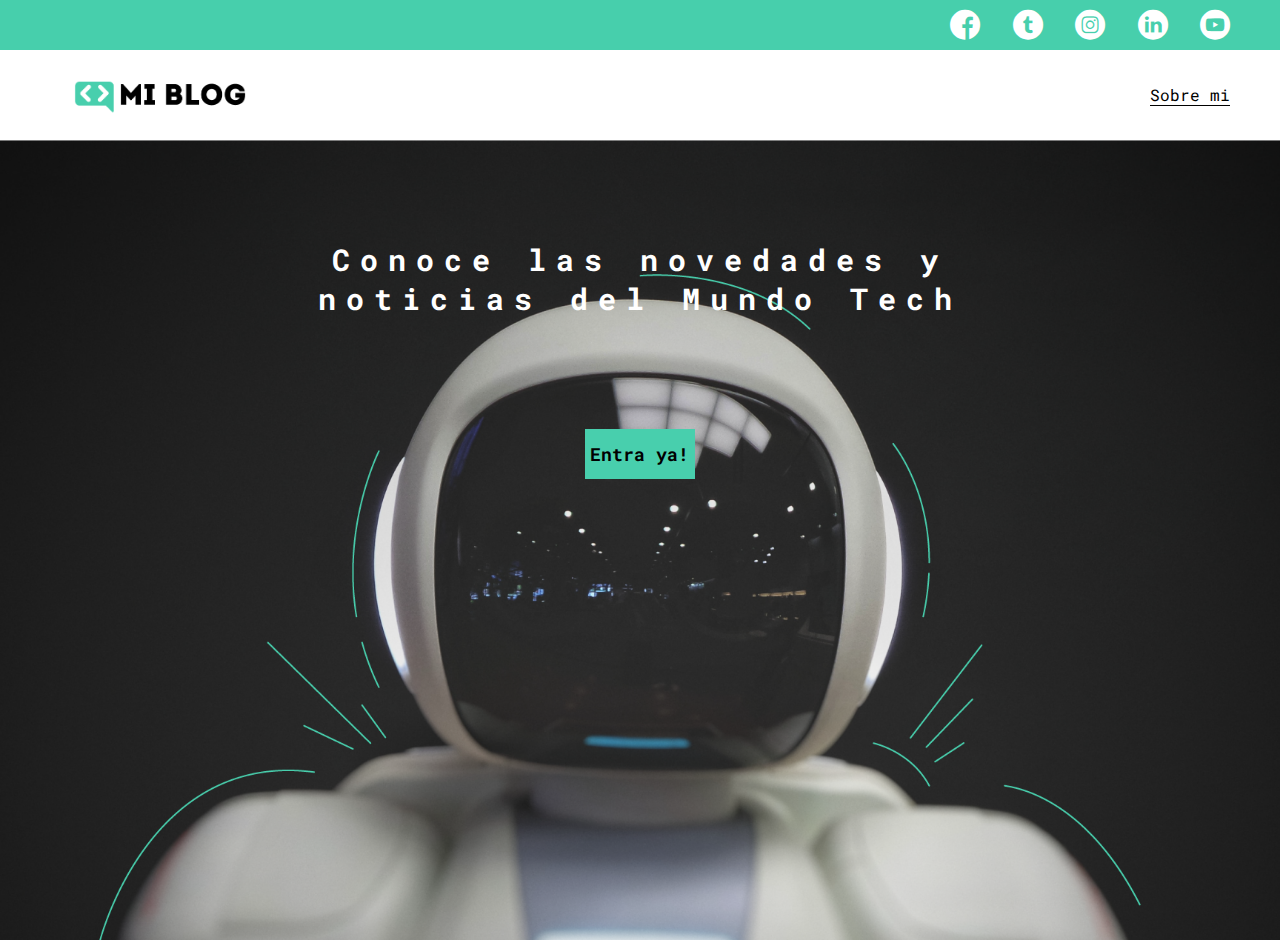
<file: index.html>
<!DOCTYPE html>
<html lang="en">
    <head>
        <meta charset="UTF-8">
        <meta name="viewport" content="width=device-width, initial-scale=1.0">
        <meta http-equiv="X-UA-Compatible" content="ie=edge">
        <link rel="stylesheet" href="css/main.css">
        <link rel="stylesheet" href="css/font/flaticon.css">
        <title>Mi Blog</title>
    </head>
<body>
    <header>
        <section class="header-icons-container">
            <div class="icons">
                <a href="https://www.facebook.com"><span class="flaticon-001-facebook"></span></a>
                <a href="https://twitter.com"><span class="flaticon-002-twitter"></span></a>
                <a href="https://www.instagram.com"><span class="flaticon-011-instagram"></span></a>
                <a href="https://www.linkedin.com"><span class="flaticon-010-linkedin"></span></a>
                <a href="https://www.youtube.com"><span class="flaticon-008-youtube"></span></a>
            </div>
        </section>

        <section>
            <nav>
                <section class="nav-logo-container">
                    <a href="/">
                        <img src="assets/img/Logo-negro.png" alt="Logo de mi blog">    
                    </a>
                </section>
                <section class="profile-link">
                    <a href="perfil.html">Sobre mi</a>
                </setcion>
            </nav>
        </section>
    </header>

    <main class="home-main">
        <section>
            <h1 class="home-main-text">Conoce las novedades y <br> noticias del Mundo Tech</h1>
            <a class="home-main-button" href="blogs.html">Entra ya!</a>
        </section>
    </main>
</body>
</html>
</file>
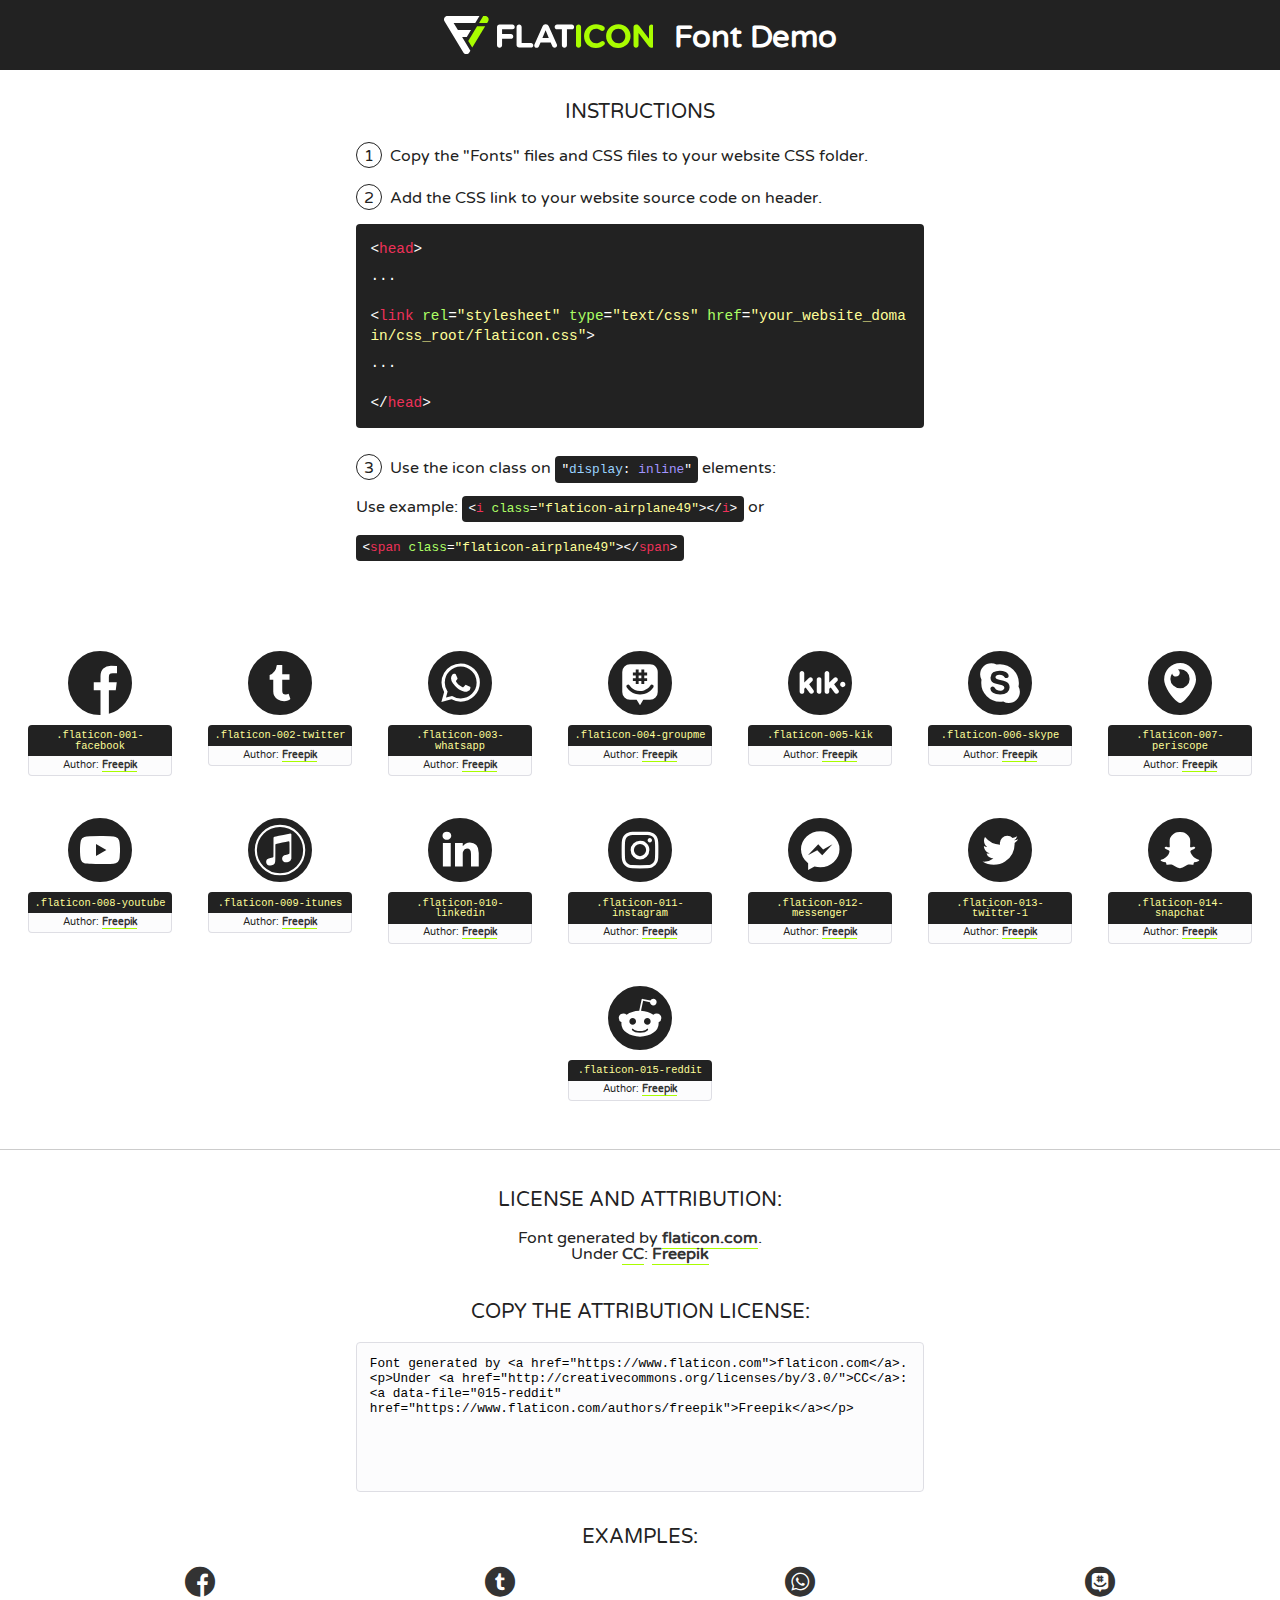
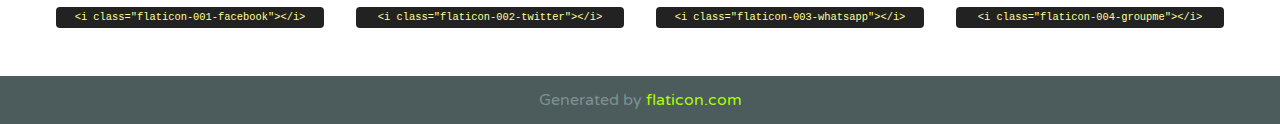
<file: css/font/flaticon.html>
<!DOCTYPE html>
<!--
  Flaticon icon font: Flaticon
  Creation date: 20/12/2018 09:27
-->
<html>
<!DOCTYPE html>
<html>

<head>
    <title>Flaticon WebFont</title>
    <link href="http://fonts.googleapis.com/css?family=Varela+Round" rel="stylesheet" type="text/css" />
    <link rel="stylesheet" type="text/css" href="flaticon.css">
    <meta charset="UTF-8">
    <style>
    html, body, div, span, applet, object, iframe,
    h1, h2, h3, h4, h5, h6, p, blockquote, pre,
    a, abbr, acronym, address, big, cite, code,
    del, dfn, em, img, ins, kbd, q, s, samp,
    small, strike, strong, sub, sup, tt, var,
    b, u, i, center,
    dl, dt, dd, ol, ul, li,
    fieldset, form, label, legend,
    table, caption, tbody, tfoot, thead, tr, th, td,
    article, aside, canvas, details, embed, 
    figure, figcaption, footer, header, hgroup, 
    menu, nav, output, ruby, section, summary,
    time, mark, audio, video {
        margin: 0;
        padding: 0;
        border: 0;
        font-size: 100%;
        font: inherit;
        vertical-align: baseline;
    }
    /* HTML5 display-role reset for older browsers */
    article, aside, details, figcaption, figure, 
    footer, header, hgroup, menu, nav, section {
        display: block;
    }
    body {
        line-height: 1;
    }
    ol, ul {
        list-style: none;
    }
    blockquote, q {
        quotes: none;
    }
    blockquote:before, blockquote:after,
    q:before, q:after {
        content: '';
        content: none;
    }
    table {
        border-collapse: collapse;
        border-spacing: 0;
    }
    body {
        font-family: 'Varela Round', Helvetica, Arial, sans-serif;
        font-size: 16px;
        color: #222;
    }
    a {
        color: #333;
        border-bottom: 1px solid #a9fd00;
        font-weight: bold;
        text-decoration: none;
    }
    * {
        -moz-box-sizing: border-box;
        -webkit-box-sizing: border-box;
        box-sizing: border-box;
        margin: 0;
        padding: 0;
    }
    [class^="flaticon-"]:before, [class*=" flaticon-"]:before, [class^="flaticon-"]:after, [class*=" flaticon-"]:after {
        font-family: Flaticon;
        font-size: 30px;
        font-style: normal;
        margin-left: 20px;
        color: #333;
    }
    .wrapper {
        max-width: 600px;
        margin: auto;
        padding: 0 1em;
    }
    .title {
        font-size: 1.25em;
        text-align: center;
        margin-bottom: 1em;
        text-transform: uppercase;
    }
    header {
        text-align: center;
        background-color: #222;
        color: #fff;
        padding: 1em;
    }
    header .logo {
        width: 210px;
        height: 38px;
        display: inline-block;
        vertical-align: middle;
        margin-right: 1em;
        border: none;
    }
    header strong {
        font-size: 1.95em;
        font-weight: bold;
        vertical-align: middle;
        margin-top: 5px;
        display: inline-block;
    }
    .demo {
        margin: 2em auto;
        line-height: 1.25em;
    }
    .demo ul li {
        margin-bottom: 1em;
    }
    .demo ul li .num {
        color: #222;
        border-radius: 20px;
        display: inline-block;
        width: 26px;
        padding: 3px;
        height: 26px;
        text-align: center;
        margin-right: 0.5em;
        border: 1px solid #222;
    }
    .demo ul li code {
        background-color: #222;
        border-radius: 4px;
        padding: 0.25em 0.5em;
        display: inline-block;
        color: #fff;
        font-family: Consolas,Monaco,Lucida Console,Liberation Mono,DejaVu Sans Mono,Bitstream Vera Sans Mono,Courier New, monospace;
        font-weight: lighter;
        margin-top: 1em;
        font-size: 0.8em;
        word-break: break-all;
    }
    .demo ul li code.big {
        padding: 1em;
        font-size: 0.9em;
    }
    .demo ul li code .red {
        color: #EF3159;
    }
    .demo ul li code .green {
        color: #ACFF65;
    }
    .demo ul li code .yellow {
        color: #FFFF99;
    }
    .demo ul li code .blue {
        color: #99D3FF;
    }
    .demo ul li code .purple {
        color: #A295FF;
    }
    .demo ul li code .dots {
        margin-top: 0.5em;
        display: block;
    }
    #glyphs {
        border-bottom: 1px solid #ccc;
        padding: 2em 0;
        text-align: center;
    }
    .glyph {
        display: inline-block;
        width: 9em;
        margin: 1em;
        text-align: center;
        vertical-align: top;
        background: #FFF;
    }
    .glyph .glyph-icon {
        padding: 10px;
        display: block;
        font-family:"Flaticon";
        font-size: 64px;
        line-height: 1;
    }
    .glyph .glyph-icon:before {
        font-size: 64px;
        color: #222;
        margin-left: 0;
    }
    .class-name {
        font-size: 0.65em;
        background-color: #222;
        color: #fff;
        border-radius: 4px 4px 0 0;
        padding: 0.5em;
        color: #FFFF99;
        font-family: Consolas,Monaco,Lucida Console,Liberation Mono,DejaVu Sans Mono,Bitstream Vera Sans Mono,Courier New, monospace;
    }
    .author-name {
        font-size: 0.6em;
        background-color: #fcfcfd;
        border: 1px solid #DEDEE4;
        border-top: 0;
        border-radius: 0 0 4px 4px;
        padding: 0.5em;
    }
    .class-name:last-child {
        font-size: 10px;
        color:#888;
    }
    .class-name:last-child a {
        font-size: 10px;
        color:#555;
    }
    .class-name:last-child a:hover {
        color:#a9fd00;
    }
    .glyph > input {
        display: block;
        width: 100px;
        margin: 5px auto;
        text-align: center;
        font-size: 12px;
        cursor: text;
    }
    .glyph > input.icon-input {
        font-family:"Flaticon";
        font-size: 16px;
        margin-bottom: 10px;
    }
    .attribution .title {
        margin-top: 2em;
    }
    .attribution textarea {
        background-color: #fcfcfd;
        padding: 1em;
        border: none;
        box-shadow: none;
        border: 1px solid #DEDEE4;
        border-radius: 4px;
        resize: none;
        width: 100%;
        height: 150px;
        font-size: 0.8em;
        font-family: Consolas,Monaco,Lucida Console,Liberation Mono,DejaVu Sans Mono,Bitstream Vera Sans Mono,Courier New, monospace;
        -webkit-appearance: none;
    }
    .iconsuse {
        margin: 2em auto;
        text-align: center;
        max-width: 1200px;
    }
    .iconsuse:after {
        content: '';
        display: table;
        clear: both;
    }
    .iconsuse .image {
        float: left;
        width: 25%;
        padding: 0 1em;
    }
    .iconsuse .image p {
        margin-bottom: 1em;
    }
    .iconsuse .image span {
        display: block;
        font-size: 0.65em;
        background-color: #222;
        color: #fff;
        border-radius: 4px;
        padding: 0.5em;
        color: #FFFF99;
        margin-top: 1em;
        font-family: Consolas,Monaco,Lucida Console,Liberation Mono,DejaVu Sans Mono,Bitstream Vera Sans Mono,Courier New, monospace;
    }
    #footer {
        text-align: center;
        background-color: #4C5B5C;
        color: #7c9192;
        padding: 1em;
    }
    #footer a {
        border: none;
        color: #a9fd00;
        font-weight: normal;
    }
    @media (max-width: 960px) {
        .iconsuse .image {
            width: 50%;
        }
    }
    @media (max-width: 560px) {
        .iconsuse .image {
            width: 100%;
        }
    }
    </style>
</head>

<body class="characters-off">

    <header>
        <a href="https://www.flaticon.com" target="_blank" class="logo">
            <svg version="1.1" xmlns="http://www.w3.org/2000/svg" xmlns:xlink="http://www.w3.org/1999/xlink" xmlns:a="http://ns.adobe.com/AdobeSVGViewerExtensions/3.0/" viewBox="0 0 560.875 102.036" enable-background="new 0 0 560.875 102.036" xml:space="preserve">
                <defs>
                </defs>
                <g>
                    <g class="letters">
                        <path fill="#ffffff" d="M141.596,29.675c0-3.777,2.985-6.767,6.764-6.767h34.438c3.426,0,6.15,2.728,6.15,6.15
                        c0,3.43-2.724,6.149-6.15,6.149h-27.674v13.091h23.719c3.429,0,6.151,2.724,6.151,6.15c0,3.43-2.723,6.149-6.151,6.149h-23.719
                        v17.574c0,3.773-2.986,6.761-6.764,6.761c-3.779,0-6.764-2.989-6.764-6.761V29.675z"></path>
                        <path fill="#ffffff" d="M193.844,29.149c0-3.781,2.985-6.767,6.764-6.767c3.776,0,6.763,2.985,6.763,6.767v42.957h25.039
                        c3.426,0,6.149,2.726,6.149,6.153c0,3.425-2.723,6.15-6.149,6.15h-31.802c-3.779,0-6.764-2.986-6.764-6.768V29.149z"></path>
                        <path fill="#ffffff" d="M241.891,75.71l21.438-48.407c1.492-3.341,4.215-5.357,7.906-5.357h0.792
                        c3.686,0,6.323,2.017,7.815,5.357l21.439,48.407c0.436,0.967,0.701,1.845,0.701,2.723c0,3.602-2.809,6.501-6.414,6.501
                        c-3.161,0-5.269-1.845-6.499-4.655l-4.132-9.661h-27.059l-4.301,10.102c-1.144,2.631-3.426,4.214-6.237,4.214
                        c-3.517,0-6.24-2.81-6.24-6.325C241.1,77.64,241.451,76.677,241.891,75.71z M279.932,58.666l-8.521-20.297l-8.526,20.297H279.932
                        z"></path>
                        <path fill="#ffffff" d="M314.864,35.387H301.86c-3.429,0-6.239-2.813-6.239-6.238c0-3.429,2.811-6.24,6.239-6.24h39.533
                        c3.426,0,6.237,2.811,6.237,6.24c0,3.425-2.811,6.238-6.237,6.238h-13.001v42.785c0,3.773-2.99,6.761-6.764,6.761
                        c-3.779,0-6.764-2.989-6.764-6.761V35.387z"></path>
                        <path fill="#A9FD00" d="M352.615,29.149c0-3.781,2.985-6.767,6.767-6.767c3.774,0,6.761,2.985,6.761,6.767v49.024
                        c0,3.773-2.987,6.761-6.761,6.761c-3.781,0-6.767-2.989-6.767-6.761V29.149z"></path>
                        <path fill="#A9FD00" d="M374.132,53.836v-0.179c0-17.481,13.178-31.801,32.065-31.801c9.22,0,15.459,2.458,20.557,6.238
                        c1.402,1.054,2.637,2.985,2.637,5.357c0,3.692-2.985,6.59-6.681,6.59c-1.845,0-3.071-0.702-4.044-1.319
                        c-3.776-2.813-7.729-4.393-12.562-4.393c-10.364,0-17.831,8.611-17.831,19.154v0.173c0,10.542,7.291,19.329,17.831,19.329
                        c5.715,0,9.492-1.756,13.359-4.834c1.049-0.874,2.458-1.491,4.039-1.491c3.429,0,6.325,2.813,6.325,6.236
                        c0,2.106-1.056,3.78-2.282,4.834c-5.539,4.834-12.036,7.733-21.878,7.733C387.572,85.464,374.132,71.493,374.132,53.836z"></path>
                        <path fill="#A9FD00" d="M433.009,53.836v-0.179c0-17.481,13.79-31.801,32.766-31.801c18.981,0,32.592,14.143,32.592,31.628v0.173
                        c0,17.483-13.785,31.807-32.769,31.807C446.625,85.464,433.009,71.32,433.009,53.836z M484.224,53.836v-0.179
                        c0-10.539-7.725-19.326-18.626-19.326c-10.893,0-18.449,8.611-18.449,19.154v0.173c0,10.542,7.73,19.329,18.626,19.329
                        C476.676,72.986,484.224,64.378,484.224,53.836z"></path>
                        <path fill="#A9FD00" d="M506.233,29.321c0-3.774,2.99-6.763,6.767-6.763h1.401c3.252,0,5.183,1.583,7.029,3.953l26.093,34.265
                        V29.059c0-3.692,2.99-6.677,6.681-6.677c3.683,0,6.671,2.985,6.671,6.677v48.934c0,3.78-2.987,6.765-6.764,6.765h-0.436
                        c-3.257,0-5.188-1.581-7.034-3.953l-27.056-35.492v32.944c0,3.687-2.985,6.676-6.678,6.676c-3.683,0-6.673-2.989-6.673-6.676
                        V29.321z"></path>
                    </g>
                    <g class="insignia">
                        <path fill="#ffffff" d="M48.372,56.137h12.517l11.156-18.537H37.186L25.688,18.539h57.825L94.668,0H9.271
                        C5.925,0,2.842,1.801,1.198,4.716c-1.644,2.907-1.593,6.482,0.134,9.343l50.38,83.501c1.678,2.781,4.689,4.476,7.938,4.476
                        c3.246,0,6.257-1.695,7.935-4.476l2.898-4.804L48.372,56.137z"></path>
                        <g class="i">
                            <path fill="#A9FD00" d="M93.575,18.539h0.031v0.004l21.652,0.004l2.705-4.488c1.727-2.861,1.778-6.436,0.133-9.343
                            C116.454,1.801,113.371,0,110.026,0h-5.294L93.575,18.539z"></path>
                            <polygon fill="#A9FD00" points="88.291,27.356 64.725,66.486 75.519,84.404 109.942,27.356"></polygon>
                        </g>
                    </g>
                </g>
            </svg>
        </a>
        <strong>Font Demo</strong>
    </header>


    <section class="demo wrapper">

        <p class="title">Instructions</p>

        <ul>
            <li>
                <span class="num">1</span>Copy the "Fonts" files and CSS files to your website CSS folder.
            </li>
            <li>
                <span class="num">2</span>Add the CSS link to your website source code on header.
                <code class="big">
                    &lt;<span class="red">head</span>&gt;
                    <br/><span class="dots">...</span>
                    <br/>&lt;<span class="red">link</span> <span class="green">rel</span>=<span class="yellow">"stylesheet"</span> <span class="green">type</span>=<span class="yellow">"text/css"</span> <span class="green">href</span>=<span class="yellow">"your_website_domain/css_root/flaticon.css"</span>&gt;
                    <br/><span class="dots">...</span>
                    <br/>&lt;/<span class="red">head</span>&gt;
                </code>
            </li>

            <li>
                <p>
                    <span class="num">3</span>Use the icon class on <code>"<span class="blue">display</span>:<span class="purple"> inline</span>"</code> elements:
                    <br />
                    Use example: <code>&lt;<span class="red">i</span> <span class="green">class</span>=<span class="yellow">&quot;flaticon-airplane49&quot;</span>&gt;&lt;/<span class="red">i</span>&gt;</code> or <code>&lt;<span class="red">span</span> <span class="green">class</span>=<span class="yellow">&quot;flaticon-airplane49&quot;</span>&gt;&lt;/<span class="red">span</span>&gt;</code>
            </li>
        </ul>

    </section>




   <section id="glyphs">          
    
      
        <div class="glyph"><div class="glyph-icon flaticon-001-facebook"></div>
            <div class="class-name">.flaticon-001-facebook</div>
            <div class="author-name">Author: <a data-file="001-facebook" href="https://www.flaticon.com/authors/freepik">Freepik</a> </div> 
        </div>        
        
        <div class="glyph"><div class="glyph-icon flaticon-002-twitter"></div>
            <div class="class-name">.flaticon-002-twitter</div>
            <div class="author-name">Author: <a data-file="002-twitter" href="https://www.flaticon.com/authors/freepik">Freepik</a> </div> 
        </div>        
        
        <div class="glyph"><div class="glyph-icon flaticon-003-whatsapp"></div>
            <div class="class-name">.flaticon-003-whatsapp</div>
            <div class="author-name">Author: <a data-file="003-whatsapp" href="https://www.flaticon.com/authors/freepik">Freepik</a> </div> 
        </div>        
        
        <div class="glyph"><div class="glyph-icon flaticon-004-groupme"></div>
            <div class="class-name">.flaticon-004-groupme</div>
            <div class="author-name">Author: <a data-file="004-groupme" href="https://www.flaticon.com/authors/freepik">Freepik</a> </div> 
        </div>        
        
        <div class="glyph"><div class="glyph-icon flaticon-005-kik"></div>
            <div class="class-name">.flaticon-005-kik</div>
            <div class="author-name">Author: <a data-file="005-kik" href="https://www.flaticon.com/authors/freepik">Freepik</a> </div> 
        </div>        
        
        <div class="glyph"><div class="glyph-icon flaticon-006-skype"></div>
            <div class="class-name">.flaticon-006-skype</div>
            <div class="author-name">Author: <a data-file="006-skype" href="https://www.flaticon.com/authors/freepik">Freepik</a> </div> 
        </div>        
        
        <div class="glyph"><div class="glyph-icon flaticon-007-periscope"></div>
            <div class="class-name">.flaticon-007-periscope</div>
            <div class="author-name">Author: <a data-file="007-periscope" href="https://www.flaticon.com/authors/freepik">Freepik</a> </div> 
        </div>        
        
        <div class="glyph"><div class="glyph-icon flaticon-008-youtube"></div>
            <div class="class-name">.flaticon-008-youtube</div>
            <div class="author-name">Author: <a data-file="008-youtube" href="https://www.flaticon.com/authors/freepik">Freepik</a> </div> 
        </div>        
        
        <div class="glyph"><div class="glyph-icon flaticon-009-itunes"></div>
            <div class="class-name">.flaticon-009-itunes</div>
            <div class="author-name">Author: <a data-file="009-itunes" href="https://www.flaticon.com/authors/freepik">Freepik</a> </div> 
        </div>        
        
        <div class="glyph"><div class="glyph-icon flaticon-010-linkedin"></div>
            <div class="class-name">.flaticon-010-linkedin</div>
            <div class="author-name">Author: <a data-file="010-linkedin" href="https://www.flaticon.com/authors/freepik">Freepik</a> </div> 
        </div>        
        
        <div class="glyph"><div class="glyph-icon flaticon-011-instagram"></div>
            <div class="class-name">.flaticon-011-instagram</div>
            <div class="author-name">Author: <a data-file="011-instagram" href="https://www.flaticon.com/authors/freepik">Freepik</a> </div> 
        </div>        
        
        <div class="glyph"><div class="glyph-icon flaticon-012-messenger"></div>
            <div class="class-name">.flaticon-012-messenger</div>
            <div class="author-name">Author: <a data-file="012-messenger" href="https://www.flaticon.com/authors/freepik">Freepik</a> </div> 
        </div>        
        
        <div class="glyph"><div class="glyph-icon flaticon-013-twitter-1"></div>
            <div class="class-name">.flaticon-013-twitter-1</div>
            <div class="author-name">Author: <a data-file="013-twitter-1" href="https://www.flaticon.com/authors/freepik">Freepik</a> </div> 
        </div>        
        
        <div class="glyph"><div class="glyph-icon flaticon-014-snapchat"></div>
            <div class="class-name">.flaticon-014-snapchat</div>
            <div class="author-name">Author: <a data-file="014-snapchat" href="https://www.flaticon.com/authors/freepik">Freepik</a> </div> 
        </div>        
        
        <div class="glyph"><div class="glyph-icon flaticon-015-reddit"></div>
            <div class="class-name">.flaticon-015-reddit</div>
            <div class="author-name">Author: <a data-file="015-reddit" href="https://www.flaticon.com/authors/freepik">Freepik</a> </div> 
        </div>        
        

    </section>



    <section class="attribution wrapper"   style="text-align:center;">

      <div class="title">License and attribution:</div><div class="attrDiv">Font generated by <a href="https://www.flaticon.com">flaticon.com</a>. <div><p>Under <a href="http://creativecommons.org/licenses/by/3.0/">CC</a>: <a data-file="015-reddit" href="https://www.flaticon.com/authors/freepik">Freepik</a></p>  </div>
      </div>
      <div class="title">Copy the Attribution License:</div>

    <textarea onclick="this.focus();this.select();">Font generated by &lt;a href=&quot;https://www.flaticon.com&quot;&gt;flaticon.com&lt;/a&gt;. <p>Under <a href="http://creativecommons.org/licenses/by/3.0/">CC</a>: <a data-file="015-reddit" href="https://www.flaticon.com/authors/freepik">Freepik</a></p>  
     </textarea>

    </section>

    <section class="iconsuse">

          <div class="title">Examples:</div>            
             
            <div class="image">
                <p>
                    <i class="glyph-icon flaticon-001-facebook"></i> 
                    <span>&lt;i class=&quot;flaticon-001-facebook&quot;&gt;&lt;/i&gt;</span>
                </p>
            </div>
            
            <div class="image">
                <p>
                    <i class="glyph-icon flaticon-002-twitter"></i> 
                    <span>&lt;i class=&quot;flaticon-002-twitter&quot;&gt;&lt;/i&gt;</span>
                </p>
            </div>
            
            <div class="image">
                <p>
                    <i class="glyph-icon flaticon-003-whatsapp"></i> 
                    <span>&lt;i class=&quot;flaticon-003-whatsapp&quot;&gt;&lt;/i&gt;</span>
                </p>
            </div>
            
            <div class="image">
                <p>
                    <i class="glyph-icon flaticon-004-groupme"></i> 
                    <span>&lt;i class=&quot;flaticon-004-groupme&quot;&gt;&lt;/i&gt;</span>
                </p>
            </div>
                       
        </div>
                            
    </section>

<div id="footer">
    <div>Generated by <a href="https://www.flaticon.com">flaticon.com</a>
    </div>
</div>



</body>
</html>
</file>
<file: css/main.css>
@import url('https://fonts.googleapis.com/css?family=Roboto+Mono:400,500,700|Roboto+Slab:400,700|Roboto:400,500,700,900&display=swap');

body {
    font-family: 'Roboto Mono', monospace;
    margin: 0;
    padding: 0;
}
a {
    text-decoration: none;
    display: inline;
    color: black;
}
.home-body {
    position: fixed;
    top: 0;
    bottom: 0;
    left: 0;
    right: 0;
}
.grid-container {
    max-width: 980px;
    margin: auto;
}


header {
    width: 100%;
    height: 140px;
    display: grid;
    grid-template-rows: 1fr 1fr;
}
header .header-icons-container {
    width: 100%;
    height: 50px;
    display: grid;
    background-color: #47cfac;
}
header .header-icons-container .icons {
    width: 300px;
    height: auto;
    display: flex;
    justify-items: flex-end;
    align-items: center;
    justify-content: space-between;
    justify-self: end;
    margin-right: 50px;
}
header .icons span {
    color: white;
}
nav  {
    display: grid;
    grid-template-columns: 1fr 1fr;
    height: 90px;
}
nav .nav-logo-container {
    margin-left: 50px;
}
nav .nav-logo-container img {
    width: 220px;
    margin-top: 10px;
}
nav .profile-link {
    display: flex;
    align-items: center;
    justify-content: flex-end;
    margin-right: 50px;
}
nav .profile-link a {
    color: black;
    border-bottom: 1px solid black;
}

.home-main {
    display: grid;
    grid-template-columns: 1fr 4fr 1fr;
    height: 800px;/*cambia el tamaño de la imagen, si pongo 100% no usa toda la pantalla*/
    background-image: url('../assets/img/Cover.png');
    background-position: center;
    background-repeat: no-repeat;
    background-size: cover;
}
.home-main section {
    display: grid;
    grid-column: 2;
    justify-items: center;
    height: 350px;
    margin-top: 80px;
}
.home-main-text {
    font-family: 'Roboto mono', monospace;
    font-size: 30px;
    font-weight: 700px;
    letter-spacing: 10px;
    color: black;
    text-align: center;
    color: white;
}
.home-main-button {
    width: 110px;
    height: 50px;
    background: #48cfad;
    text-align: center;
    font-weight: 700;
    font-size: 18px;
    line-height: 50px;
}

.blogs-main {
    display: grid;
}
.blogs-news-container {
    background-color: #e6e9ed;
    padding: 0 50px 40px;
}
.blogs-main-new {
    display: grid;
    grid-template-columns: 2fr 1fr;
    grid-template-rows: 2fr;
}
.blogs-news-img-container {
    grid-column: 1; 
}
.blogs-news-img-container img {
    width: 85%;
}
.blogs-news-info-container {
    grid-column: 2;
}
.blogs-news-info-container p {
    margin-bottom: 35px;
}
.blogs-posts-container {
    padding: 0 50px 40px;
}
.blogs-posts-container h3 {
    border-bottom: 1px solid #cdd2da;  
    padding-bottom: 20px;
    text-align: center;
}
.blogs-button {
    border: 1px solid #47cfac;
    padding: 10px 15px;
    font-size: 12px;
}

.blogs-posts-container .post-container {
    display: inline-block;
    padding-left: 10px;
    max-width: 30%;
    margin-bottom: 50px;
}
.blogs-posts-container .post-container p {/*p es parrafo*/
    margin-bottom: 35px;
}
.blogs-posts-container .post-container img {
    width: 100%;
}
footer {
    width: 100%;
    height: 80px;
    background-color: #22272d;
    border-top: 35px solid #47cfac;
    text-align: center;
}
footer p {
    color: white;
    margin-top: 30px;
}

.blog-main {
    display: grid;
}
.blog-new-container {
    background-color: white;

}
.blog-main-new {
    display: grid;
}
.blog-new-img-container {
    display: flex; /* Usa flexbox */
    justify-content: center; /* Centra horizontalmente */
}
.blog-new-img-container img {
    width: 125%; /* Ajusta la imagen al contenedor */
    /*max-width: 900px;*/ /* Cambia según el tamaño que quieras */
    margin: 0 auto; /* Asegura el centrado */
}
.blog-new-info-container h2{
    font-size: 45px;
}
.blog-new-info-container {
    padding-top: 60px;
    margin-bottom: 40px;
}
.footer {
    display: flex;
    justify-content: center;
    gap: 5px; /* Espacio entre los elementos */
    background-color: #e6e9ed;
}

.contact, .write {
    display: flex; /* Hace que la imagen y el texto estén en una fila */
    align-items: center; /* Alinea verticalmente */
    margin-left: 50px; /* Espacio a la izquierda de la imagen */
    margin-right: 50px;
    padding: 90px;
    padding-left: 80px;
    padding-right: 80px;
    padding-top: 30px;
    margin-bottom: 40px;
}
.contact img, .write img {
    width: 96px;
    margin-right: 15px; /* Espacio entre la imagen y el texto */
}
.blog-contact-info {
    margin-top: 60px;
    text-align: left;
    display: inline; /* Hace que solo ocupe lo que mide el texto */
}
.blog-contact-info p {
    margin-top: 5%;
}
.blog-write-info {
    margin-top: 60px;
    text-align: left;
    display: inline; 
}
.blog-write-info p {
    margin-top: 5%;
}
.blog-contact {
    border-bottom: 1px solid #cdd2da;
    /*font-size: 30px;*/ /*tamaño de la palabra contacto*/
    padding: 0; /* Elimina cualquier espacio adicional */
}
.blog-write {
    border-bottom: 1px solid #cdd2da;
    padding: 0; /* Elimina cualquier espacio adicional */
}

.perfil-main {
    display: grid;
}
.perfil-main-new {
    display: grid;
    grid-template-columns: 1fr 1fr; /* Imagen y texto ocupan el mismo espacio */
    align-items: center; /* Alinea verticalmente */
    gap: 40px; /* Espaciado entre imagen y texto */
    max-width: 1200px;
    margin: 0 auto; /* Centra el contenido */
    flex-direction: row;/* Asegura que la imagen esté a la izquierda y el texto a la derecha */
}
.perfil-new-container {
    background-color: #e6e9ed;
    display: flex;
    justify-content: center; /* Centra los elementos horizontalmente */
    padding: 13%; /* Espaciado arriba y abajo */
    padding-top: 80px;
    padding-bottom: 80px;
}
.perfil-new-img-container {
    display: flex;
    justify-content: center; /* Centra la imagen horizontalmente */
    align-items: center; /* Centra la imagen verticalmente */
}

.perfil-new-img-container img {
    width: 100%;
    max-width: 420px; /* Ajusta el tamaño máximo de la imagen */
    /*border-radius: 5px;*//*redondea los bordes de una imagen*/
}

.perfil-new-info-container {
    flex: 2; /* Ocupa el doble del espacio que la imagen */
    max-width: 600px;
}
.perfil-new-info-container h2{
    font-size: 30px;
}

.perfil-main-new {
    display: flex; /* Pone los elementos en la misma fila */
    align-items: center; /* Alinea verticalmente la imagen y el texto */
    gap: 20px; /* Espacio entre la imagen y el texto */
    
} 


.projects {
    padding-top: 50px;
    justify-content: center;
    text-align: center;
    width: 100%; /* Cambia el ancho del contenedor */
}
.projects hr {
    width: 992px; /* Reduce el ancho al 50% */
    /*max-width: 1100px;*/ /* Cambia según el tamaño que quieras */

}
.projects h3 {
    padding-bottom: 22px;
    font-size: 20px;
    font-weight: bold;
}

.container {
    max-width: 1010px; /* Cambia el ancho del contenedor */
    display: flex;
    justify-content: center;
    text-align: left;
    padding: 13%; /* Espaciado arriba y abajo */
    padding-top: 10px;
    padding-bottom: 50px;
    margin: 0 auto; /* Centra el contenedor horizontalmente */
}

.box {
    
    width: 32%; /* Cambia el ancho de la caja */
    padding: 10px;
    

}

.box h3 {
    font-size: 16px;
    font-weight: bold; /*definir el grosor de la fuente de un texto. negrita es bold(700)*/
}
.box p {
    font-size: 14px;
    line-height: 1.5;
}
</file>
<file: css/font/flaticon.css>
/*
  	Flaticon icon font: Flaticon
  	Creation date: 20/12/2018 09:27
  	*/

@font-face {
  font-family: "Flaticon";
  src: url("./Flaticon.eot");
  src: url("./Flaticon.eot?#iefix") format("embedded-opentype"),
       url("./Flaticon.woff") format("woff"),
       url("./Flaticon.ttf") format("truetype"),
       url("./Flaticon.svg#Flaticon") format("svg");
  font-weight: normal;
  font-style: normal;
}

@media screen and (-webkit-min-device-pixel-ratio:0) {
  @font-face {
    font-family: "Flaticon";
    src: url("./Flaticon.svg#Flaticon") format("svg");
  }
}

[class^="flaticon-"]:before, [class*=" flaticon-"]:before,
[class^="flaticon-"]:after, [class*=" flaticon-"]:after {   
  font-family: Flaticon;
        font-size: 30px;
font-style: normal;
margin-left: 20px;
}

.flaticon-001-facebook:before { content: "\f100"; }
.flaticon-002-twitter:before { content: "\f101"; }
.flaticon-003-whatsapp:before { content: "\f102"; }
.flaticon-004-groupme:before { content: "\f103"; }
.flaticon-005-kik:before { content: "\f104"; }
.flaticon-006-skype:before { content: "\f105"; }
.flaticon-007-periscope:before { content: "\f106"; }
.flaticon-008-youtube:before { content: "\f107"; }
.flaticon-009-itunes:before { content: "\f108"; }
.flaticon-010-linkedin:before { content: "\f109"; }
.flaticon-011-instagram:before { content: "\f10a"; }
.flaticon-012-messenger:before { content: "\f10b"; }
.flaticon-013-twitter-1:before { content: "\f10c"; }
.flaticon-014-snapchat:before { content: "\f10d"; }
.flaticon-015-reddit:before { content: "\f10e"; }
</file>
